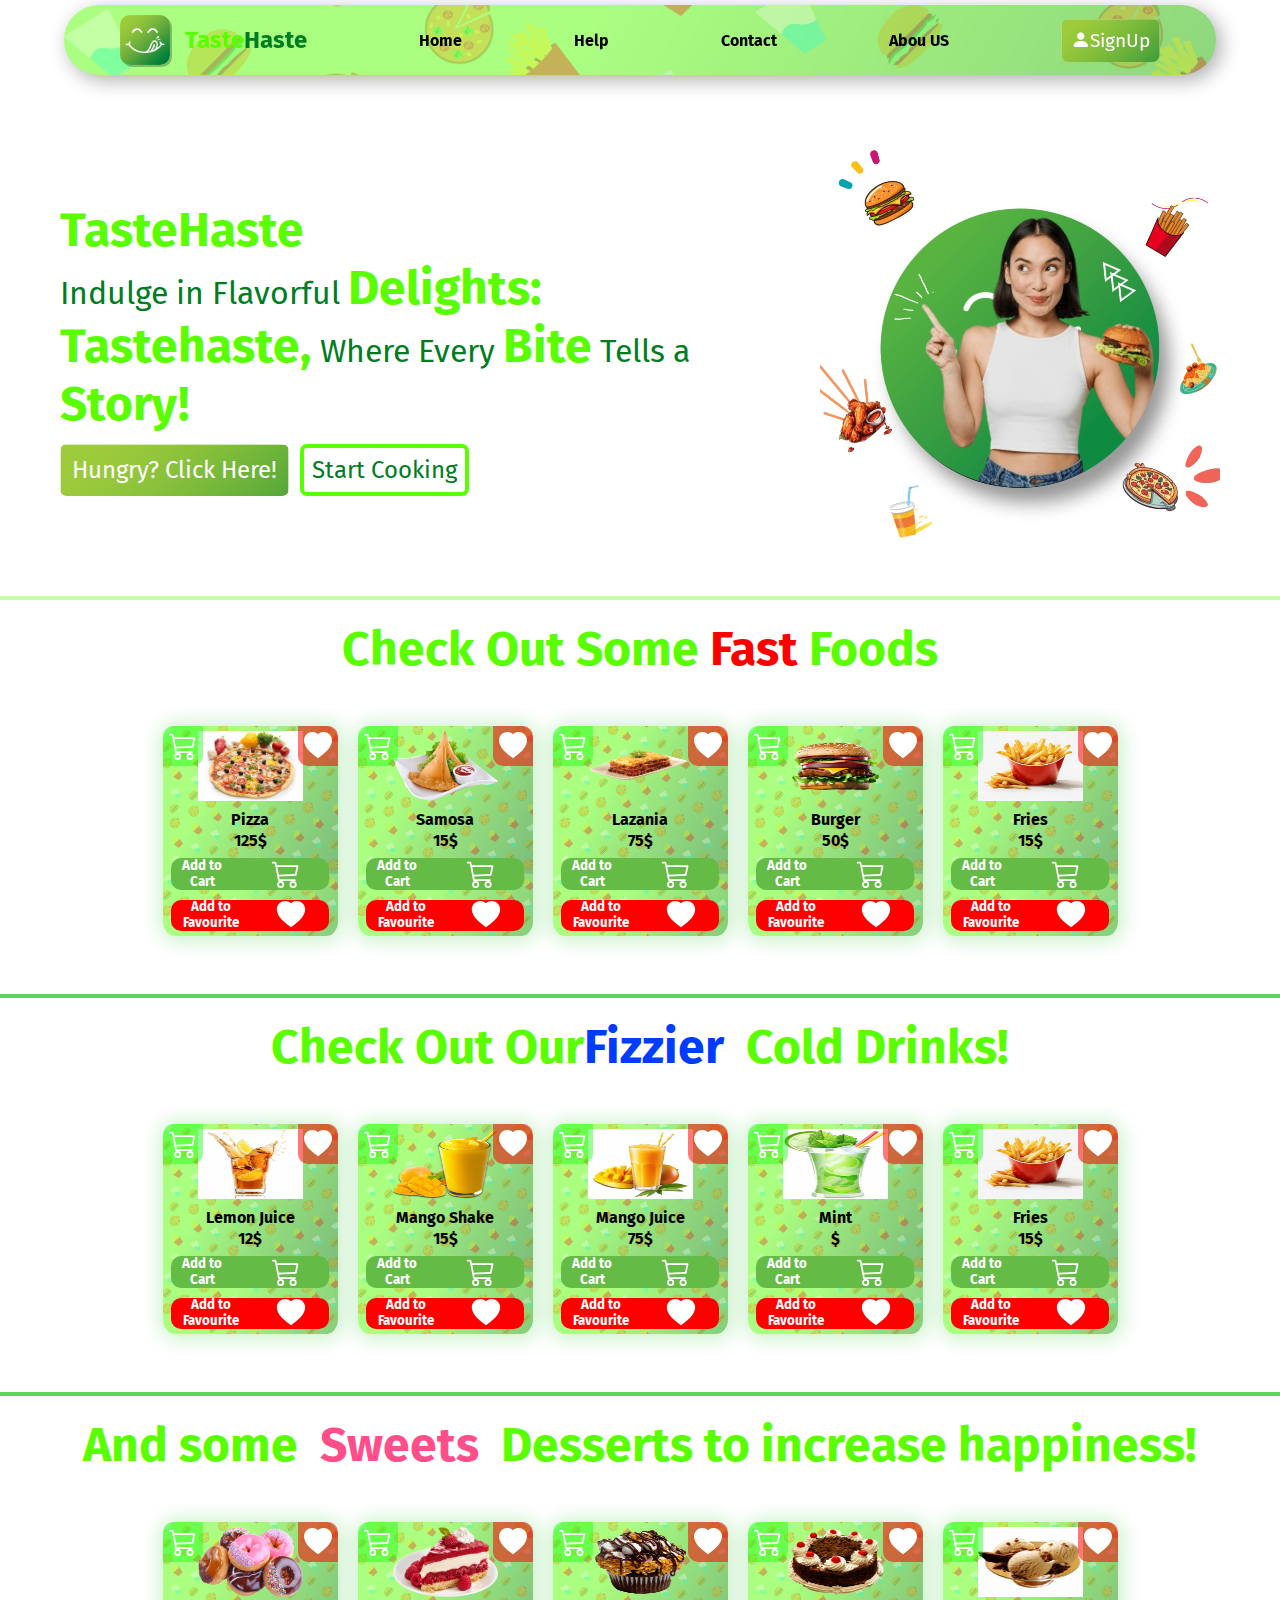
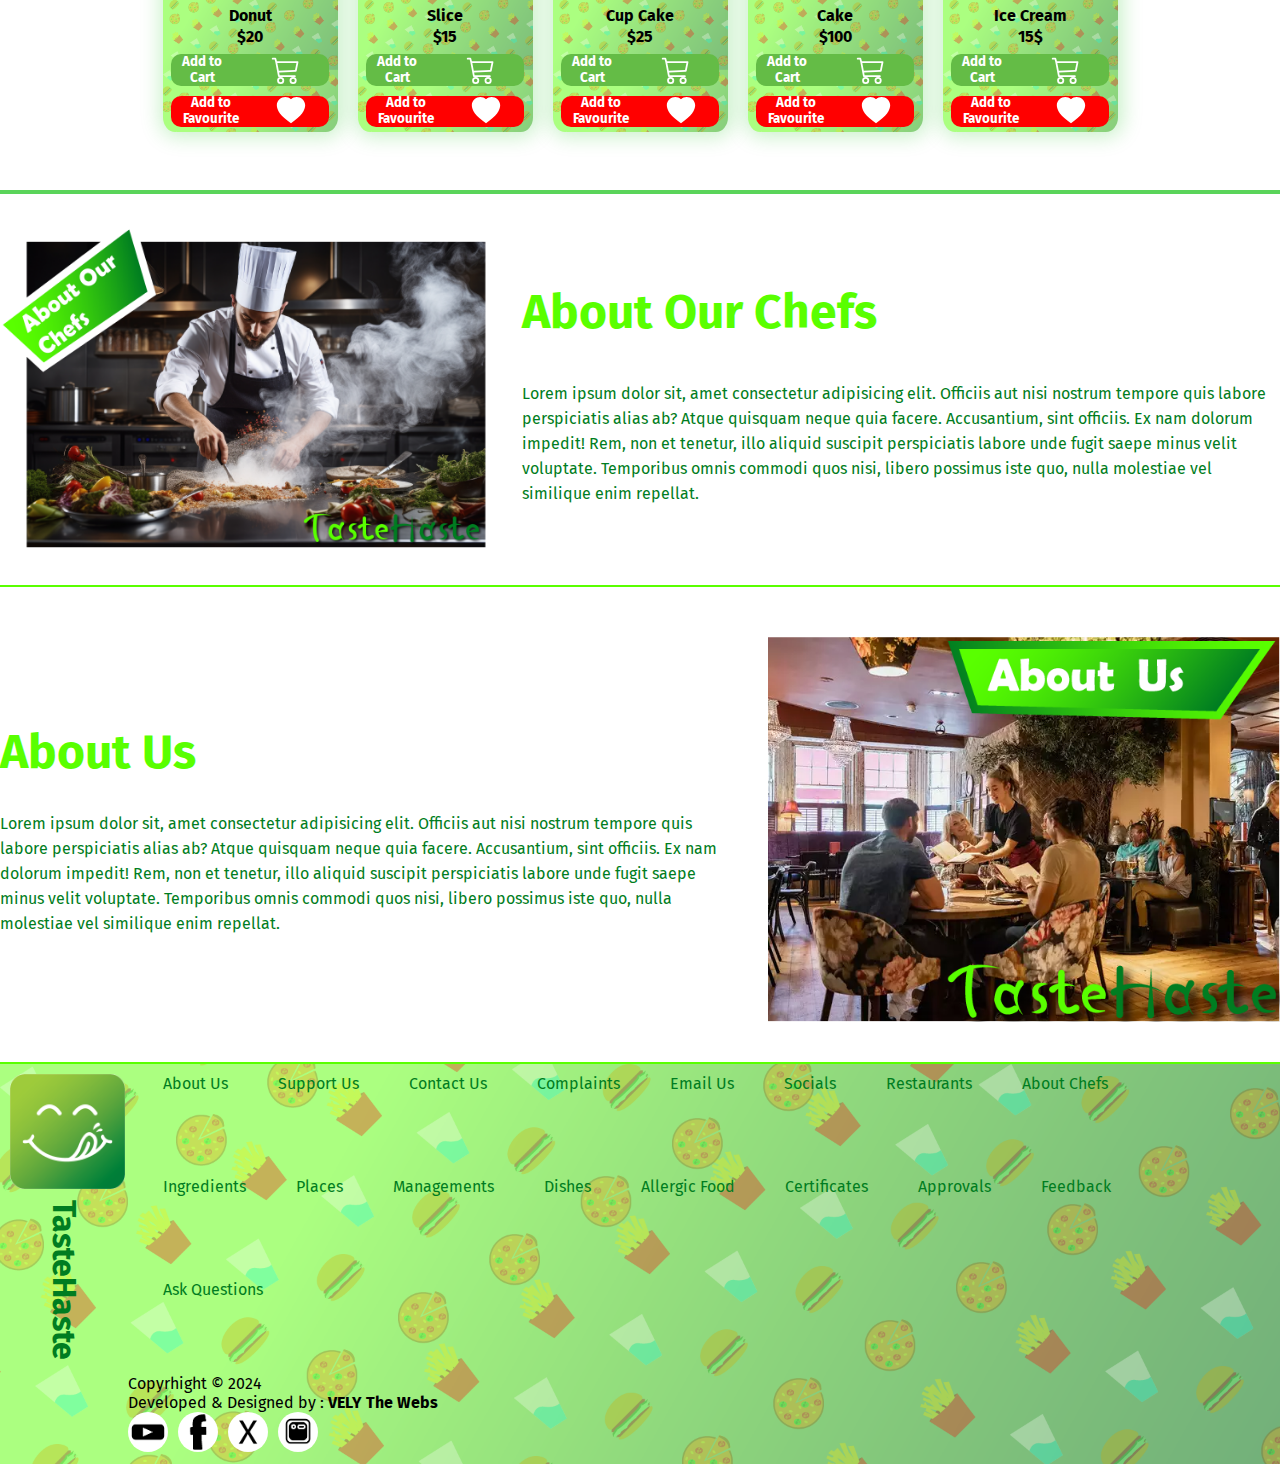
<file: index.html>
<!DOCTYPE html>
<html lang="en">
<head>
    <meta charset="UTF-8">
    <meta name="viewport" content="width=device-width, initial-scale=1.0">
    <title>TasteHaste</title>
    <link href="https://cdn.jsdelivr.net/npm/bootstrap-icons@1.7.2/font/bootstrap-icons.css" rel="stylesheet">
    <link rel="stylesheet" href="dishes.css">
    <link rel="stylesheet" href="style.css">
    <link rel="icon" href="logo.png" type="image/x-icon">
<meta name="description" content="Welcome to TasteHaste, Where hunger meets with the delicious food.">

    <style>
        @import url('https://fonts.googleapis.com/css2?family=Fira+Sans:ital,wght@0,100;0,200;0,300;0,400;0,500;0,600;0,700;0,800;0,900;1,100;1,200;1,300;1,400;1,500;1,600;1,700;1,800;1,900&display=swap');
        </style>
</head>
<body>
    <div class="main">
        <nav>
            <div class="logo">
                <div class="img" title="TasteHaste"></div>
                <div class="text1">Taste</div>
                <div class="text2">Haste</div>
            </div>
            <a class="home" href="#">Home</a>
            <a class="help" href="contact.html">Help</a>
            <a class="contact" href="contact.html">Contact</a>
            <a class="about" href="#aboutus">Abou US</a>
            
           <a href="signup.html" class="signlink"> <button title="Signup to for cooking and eating" class="signup">
                <i class="bi bi-person-fill"></i>SignUp</button></a>
        </nav>
    </div>
        <div class="mmain">
            <header>TasteHaste
                <div class="tagline">Indulge in Flavorful <span>Delights:</span> <span>Tastehaste,</span> Where Every <span>Bite</span> Tells a <span>Story!</span></div>
                <a href="signup.html"><button class="order">Hungry? Click Here!</button></a>
         <a href="signup.html"> <button class="cook">Start Cooking</button></a>  
            </header>
            <video src="O.mp4" autoplay muted loop></video>
            
        </div>
        
    


    <!-- End of navbar and main area and start of spicy  foods -->


    <div class="spicetext">
      <div class="solution"> <h1><span>Check Out Some </span> <span class="fast">Fast</span><span> Foods</span></h1></div>
    </div>
    <div class="spicy1">
        <div class="out">
            <div title="Add to Cart" class="cart">
                <img src="cart.svg" alt="">
            </div>
            <div title="Add to Favourites" class="favourites">
                <img src="fvrt.svg" alt="">
            </div>
            <img  class="low" class="food" src="pizza.jfif" alt="Food">
            <div class="name">Pizza</div>
            <div class="price">125$</div>
            <div class="made"></div>
            <div class="btns">
            <button class="buy">Add to Cart
                <img src="cart.svg" alt="" class="cartimg">
            </button>
            <button class="fvrtbtn">
    
                Add to Favourite
                <img src="fvrt.svg" alt="" class="fvrtimg">
                </button>
            </div>
        </div>
        <div class="out">
            <div title="Add to Cart" class="cart">
                <img src="cart.svg" alt="">
            </div>
            <div title="Add to Favourites" class="favourites">
                <img src="fvrt.svg" alt="">
            </div>
            <img  class="low" class="food" src="SAMOSA.png" alt="Food">
            <div class="name">Samosa</div>
            <div class="price">15$</div>
            <div class="made"></div>
            <div class="btns">
            <button class="buy">Add to Cart
                <img src="cart.svg" alt="" class="cartimg">
            </button>
            <button class="fvrtbtn">
    
                Add to Favourite
                <img src="fvrt.svg" alt="" class="fvrtimg">
                </button>
            </div>
        </div>
        <div class="out">
            <div title="Add to Cart" class="cart">
                <img src="cart.svg" alt="">
            </div>
            <div title="Add to Favourites" class="favourites">
                <img src="fvrt.svg" alt="">
            </div>
            <img  class="low" class="food" src="Lasagna-PNG-Transparent-Image.png" alt="Food">
            <div class="name">Lazania</div>
            <div class="price">75$</div>
            <div class="made"></div>
            <div class="btns">
            <button class="buy">Add to Cart
                <img src="cart.svg" alt="" class="cartimg">
            </button>
            <button class="fvrtbtn">
    
                Add to Favourite
                <img src="fvrt.svg" alt="" class="fvrtimg">
                </button>
            </div>
        </div>
        <div class="out">
            <div title="Add to Cart" class="cart">
                <img src="cart.svg" alt="">
            </div>
            <div title="Add to Favourites" class="favourites">
                <img src="fvrt.svg" alt="">
            </div>
            <img  class="low" class="food" src="pngtree-isolated-burger-on-transparent-background-png-image_9055072.png" alt="Food">
            <div class="name">Burger</div>
            <div class="price">50$</div>
            <div class="made"></div>
            <div class="btns">
            <button class="buy">Add to Cart
                <img src="cart.svg" alt="" class="cartimg">
            </button>
            <button class="fvrtbtn">
    
                Add to Favourite
                <img src="fvrt.svg" alt="" class="fvrtimg">
                </button>
            </div>
        </div>
        <div class="out">
            <div title="Add to Cart" class="cart">
                <img src="cart.svg" alt="">
            </div>
            <div title="Add to Favourites" class="favourites">
                <img src="fvrt.svg" alt="">
            </div>
            <img  class="low" class="food" src="FRIES.jfif" alt="Food">
            <div class="name">Fries</div>
            <div class="price">15$</div>
            <div class="made"></div>
            <div class="btns">
            <button class="buy">Add to Cart
                <img src="cart.svg" alt="" class="cartimg">
            </button>
            <button class="fvrtbtn">
    
                Add to Favourite
                <img src="fvrt.svg" alt="" class="fvrtimg">
                </button>
            </div>
        </div>
        
            
        </div>
        


    <!-- Start of Cold Drinks -->
    <div class="spicetext" >
        <div class="solution"><h1 class="check">Check Out Our <h1 class="cold">Fizzier &nbsp;
        </h1>
        <br></br> <h1> Cold Drinks!</h1> </div>
    </div>
    <div class="spicy1">
        <div class="out">
            <div title="Add to Cart" class="cart">
                <img src="cart.svg" alt="">
            </div>
            <div title="Add to Favourites" class="favourites">
                <img src="fvrt.svg" alt="">
            </div>
            <img  class="low" class="food" src="LEMON JUICE.jfif" alt="Food">
            <div class="name">Lemon Juice</div>
            <div class="price">12$</div>
            <div class="made"></div>
            <div class="btns">
            <button class="buy">Add to Cart
                <img src="cart.svg" alt="" class="cartimg">
            </button>
            <button class="fvrtbtn">
    
                Add to Favourite
                <img src="fvrt.svg" alt="" class="fvrtimg">
                </button>
            </div>
        </div>
        <div class="out">
            <div title="Add to Cart" class="cart">
                <img src="cart.svg" alt="">
            </div>
            <div title="Add to Favourites" class="favourites">
                <img src="fvrt.svg" alt="">
            </div>
            <img  class="low" class="food" src="MANGO SHAKE.png" alt="Food">
            <div class="name">Mango Shake</div>
            <div class="price">15$</div>
            <div class="made"></div>
            <div class="btns">
            <button class="buy">Add to Cart
                <img src="cart.svg" alt="" class="cartimg">
            </button>
            <button class="fvrtbtn">
    
                Add to Favourite
                <img src="fvrt.svg" alt="" class="fvrtimg">
                </button>
            </div>
        </div>
        <div class="out">
            <div title="Add to Cart" class="cart">
                <img src="cart.svg" alt="">
            </div>
            <div title="Add to Favourites" class="favourites">
                <img src="fvrt.svg" alt="">
            </div>
            <img  class="low" class="food" src="MANGO.jfif" alt="Food">
            <div class="name">Mango Juice</div>
            <div class="price">75$</div>
            <div class="made"></div>
            <div class="btns">
            <button class="buy">Add to Cart
                <img src="cart.svg" alt="" class="cartimg">
            </button>
            <button class="fvrtbtn">
    
                Add to Favourite
                <img src="fvrt.svg" alt="" class="fvrtimg">
                </button>
            </div>
        </div>
        <div class="out">
            <div title="Add to Cart" class="cart">
                <img src="cart.svg" alt="">
            </div>
            <div title="Add to Favourites" class="favourites">
                <img src="fvrt.svg" alt="">
            </div>
            <img  class="low" class="food" src="MINY.jfif" alt="Food">
            <div class="name">Mint</div>
            <div class="price">$</div>
            <div class="made"></div>
            <div class="btns">
            <button class="buy">Add to Cart
                <img src="cart.svg" alt="" class="cartimg">
            </button>
            <button class="fvrtbtn">
    
                Add to Favourite
                <img src="fvrt.svg" alt="" class="fvrtimg">
                </button>
            </div>
        </div>
        <div class="out">
            <div title="Add to Cart" class="cart">
                <img src="cart.svg" alt="">
            </div>
            <div title="Add to Favourites" class="favourites">
                <img src="fvrt.svg" alt="">
            </div>
            <img  class="low" class="food" src="FRIES.jfif" alt="Food">
            <div class="name">Fries</div>
            <div class="price">15$</div>
            <div class="made"></div>
            <div class="btns">
            <button class="buy">Add to Cart
                <img src="cart.svg" alt="" class="cartimg">
            </button>
            <button class="fvrtbtn">
    
                Add to Favourite
                <img src="fvrt.svg" alt="" class="fvrtimg">
                </button>
            </div>
        </div>
        
            
        </div>



        <!-- Start of Desserts -->
        <div class="spicetext">
            <div class="solution">  <h1 class="check">And some <h1 class="sweet">&nbsp; Sweets &nbsp;</h1> <h1> Desserts to increase happiness!</h1></div>
        </div>
        <div class="spicy1">
            <div class="out">
                <div title="Add to Cart" class="cart">
                    <img src="cart.svg" alt="">
                </div>
                <div title="Add to Favourites" class="favourites">
                    <img src="fvrt.svg" alt="">
                </div>
                <img  class="low" class="food" src="DONUT.png" alt="Food">
                <div class="name">Donut</div>
                <div class="price">$20</div>
                <div class="made"></div>
                <div class="btns">
                <button class="buy">Add to Cart
                    <img src="cart.svg" alt="" class="cartimg">
                </button>
                <button class="fvrtbtn">
        
                    Add to Favourite
                    <img src="fvrt.svg" alt="" class="fvrtimg">
                    </button>
                </div>
            </div>
            <div class="out">
                <div title="Add to Cart" class="cart">
                    <img src="cart.svg" alt="">
                </div>
                <div title="Add to Favourites" class="favourites">
                    <img src="fvrt.svg" alt="">
                </div>
                <img  class="low" class="food" src="DESSER.png" alt="Food">
                <div class="name">Slice</div>
                <div class="price">$15</div>
                <div class="made"></div>
                <div class="btns">
                <button class="buy">Add to Cart
                    <img src="cart.svg" alt="" class="cartimg">
                </button>
                <button class="fvrtbtn">
        
                    Add to Favourite
                    <img src="fvrt.svg" alt="" class="fvrtimg">
                    </button>
                </div>
            </div>
            <div class="out">
                <div title="Add to Cart" class="cart">
                    <img src="cart.svg" alt="">
                </div>
                <div title="Add to Favourites" class="favourites">
                    <img src="fvrt.svg" alt="">
                </div>
                <img  class="low" class="food" src="CUP CAKE.png" alt="Food">
                <div class="name">Cup Cake</div>
                <div class="price">$25</div>
                <div class="made"></div>
                <div class="btns">
                <button class="buy">Add to Cart
                    <img src="cart.svg" alt="" class="cartimg">
                </button>
                <button class="fvrtbtn">
        
                    Add to Favourite
                    <img src="fvrt.svg" alt="" class="fvrtimg">
                    </button>
                </div>
            </div>
            <div class="out">
                <div title="Add to Cart" class="cart">
                    <img src="cart.svg" alt="">
                </div>
                <div title="Add to Favourites" class="favourites">
                    <img src="fvrt.svg" alt="">
                </div>
                <img  class="low" class="food" src="CAKE.png" alt="Food">
                <div class="name">Cake</div>
                <div class="price">$100</div>
                <div class="made"></div>
                <div class="btns">
                <button class="buy">Add to Cart
                    <img src="cart.svg" alt="" class="cartimg">
                </button>
                <button class="fvrtbtn">
        
                    Add to Favourite
                    <img src="fvrt.svg" alt="" class="fvrtimg">
                    </button>
                </div>
            </div>
            <div class="out">
                <div title="Add to Cart" class="cart">
                    <img src="cart.svg" alt="">
                </div>
                <div title="Add to Favourites" class="favourites">
                    <img src="fvrt.svg" alt="">
                </div>
                <img  class="low" class="food" src="ICE.jfif" alt="Food">
                <div class="name">Ice Cream</div>
                <div class="price">15$</div>
                <div class="made"></div>
                <div class="btns">
                <button class="buy">Add to Cart
                    <img src="cart.svg" alt="" class="cartimg">
                </button>
                <button class="fvrtbtn">
        
                    Add to Favourite
                    <img src="fvrt.svg" alt="" class="fvrtimg">
                    </button>
                </div>
            </div>
            
                
            </div>


            <!-- About Our Chefs -->


            <div class="chef">
                <img src="chef.png" alt="Chef">
                <div><h1>About Our Chefs</h1>
                <p>Lorem ipsum dolor sit, amet consectetur adipisicing elit. Officiis aut nisi nostrum tempore quis labore perspiciatis alias ab? Atque quisquam neque quia facere. Accusantium, sint officiis. Ex nam dolorum impedit!
                
                Rem, non et tenetur, illo aliquid suscipit perspiciatis labore unde fugit saepe minus velit voluptate. Temporibus omnis commodi quos nisi, libero possimus iste quo, nulla molestiae vel similique enim repellat.
</p>
            </div>
            </div>
            
            
            
            
            <!-- About US -->
            
            
            <div class="about_us" id="aboutus">
                <div><h1>About Us</h1>
                    <p>Lorem ipsum dolor sit, amet consectetur adipisicing elit. Officiis aut nisi nostrum tempore quis labore perspiciatis alias ab? Atque quisquam neque quia facere. Accusantium, sint officiis. Ex nam dolorum impedit!
                        
                        Rem, non et tenetur, illo aliquid suscipit perspiciatis labore unde fugit saepe minus velit voluptate. Temporibus omnis commodi quos nisi, libero possimus iste quo, nulla molestiae vel similique enim repellat.
                    </p>
                </div>
                <img src="aboutus.png" alt="Chef">
            </div>




            <footer>
                <div class="sec1">
                    <img src="logo.png" alt="Logo of TasteHaste">
                    <div class="ftrlogotxt">TasteHaste</div>
                </div>
                <div class="sec2">
                    <div class="ankers">
                        <a href="#aboutus">About Us</a>
                        <a href="contact.html">Support Us</a>
                        <a href="contact.html">Contact Us</a>
                        <a href="contact.html">Complaints</a>
                        <a href="contact.html">Email Us</a>
                        <a href="#">Socials</a>
                        <a href="#">Restaurants</a>
                        <a href="#">About Chefs</a>
                        <a href="#">Ingredients</a>
                        <a href="#">Places</a>
                        <a href="#">Managements</a>
                        <a href="#">Dishes</a>
                        <a href="#">Allergic Food</a>
                        <a href="#">Certificates</a>
                        <a href="#">Approvals</a>
                        <a href="contact.html">Feedback</a>
                        <a href="contact.html">Ask Questions</a>
                    </div>
                    <div class="credits">
                        <div class="credit1"> Copyrhight &copy; 2024</div>
                        <div class="developer">Developed & Designed by : <b>VELY The Webs</b></div>
                        <div class="socials">
                            <div class="yt"></div>
                            <div class="fb"></div>
                            <div class="x"></div>
                            <div class="ig"></div>
                        </div>
                    </div>
                </div>
            </footer>
    
</body>
</html>
</file>
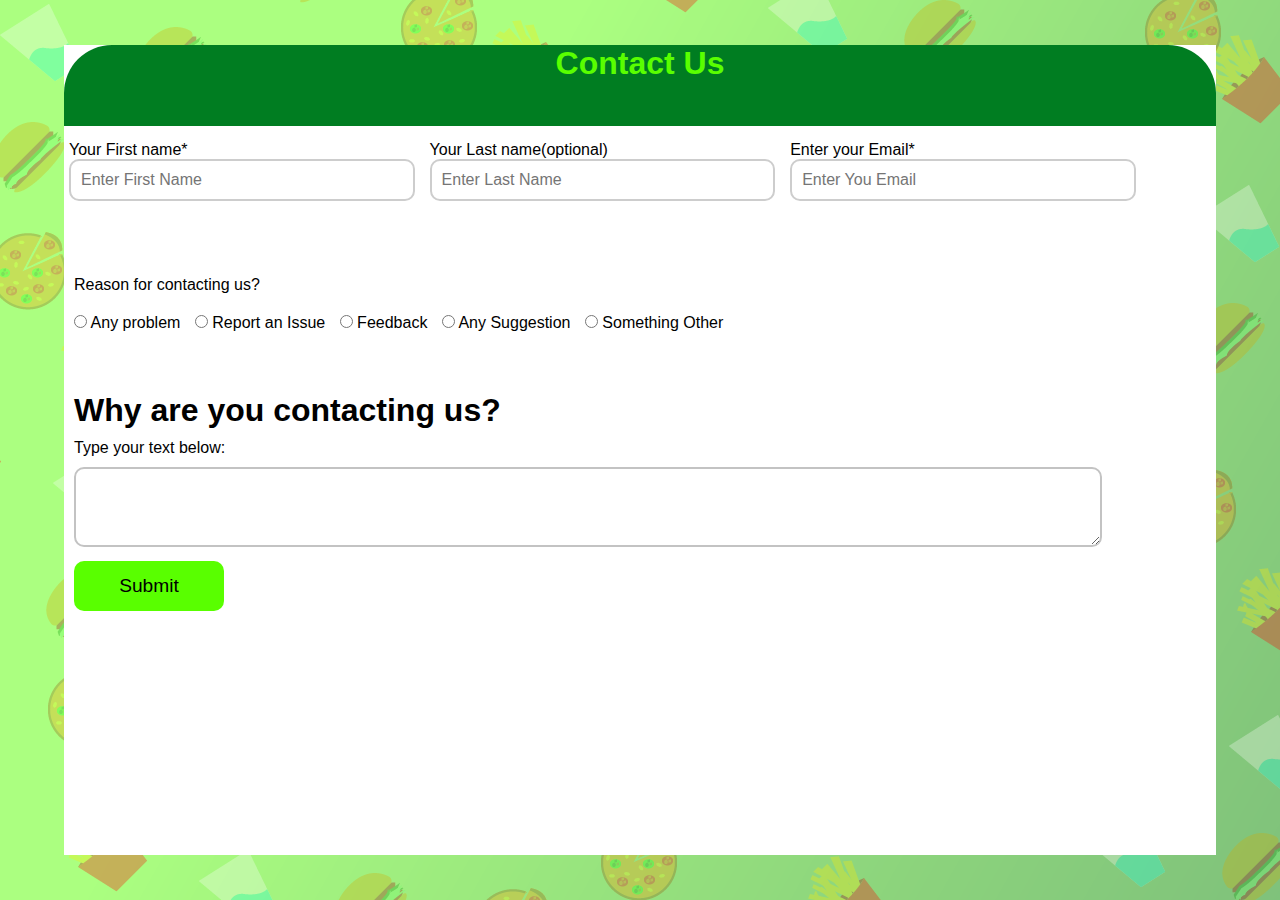
<file: contact.html>
<!DOCTYPE html>
<html lang="en">

<head>
    <meta charset="UTF-8">
    <meta name="viewport" content="width=device-width, initial-scale=1.0">
    <title>Contact Us</title>
    <link rel="stylesheet" href="contact.css">
    <link rel="shortcut icon" href="logo.png" type="image/x-icon">
</head>

<body>
    <div class="contact">
        <h1 class="contacttxt">Contact Us</h1>
        <div class="form">
            <div class="inputs">
            <div class="fname">
                <div class="fnametxt">Your First name*</div>
                <input type="text" class="fname_input" placeholder="Enter First Name">
            </div>
            <div class="lname">
                <div class="lnametxt">Your Last name(optional)</div>
                <input type="text" class="lname_input" placeholder="Enter Last Name">
            </div>
            <div class="email">
                <div class="emailtxt">Enter your Email*</div>
                <input type="email" required minlength="8" class="email_input" placeholder="Enter You Email">
            </div>
        </div>
            <div class="MCQs">
                <form>
                    <p>Reason for contacting us?</p>
                    <label>
                        <input type="radio" name="contactReason" value="problem">
                        Any problem
                    </label>
                    <label>
                        <input type="radio" name="contactReason" value="issue">
                        Report an Issue
                    </label>
                    <label>
                        <input type="radio" name="contactReason" value="feedback">
                        Feedback
                    </label>
                    <label>
                        <input type="radio" name="contactReason" value="suggestion">
                        Any Suggestion
                    </label>
                    <label>
                        <input type="radio" name="contactReason" value="other">
                        Something Other
                    </label>
                </form>
            </div>
            <div class="explain">
            <h1>Why are you contacting us?</h1>
            <form action="#" method="post">
                <label for="userInput">Type your text below:</label><br>
                <textarea id="userInput" name="userInput" spellcheck="true"></textarea><br>
                <button type="submit">Submit</button>
            </form>
        </div>

        </div>
    </div>
</body>

</html>
</file>
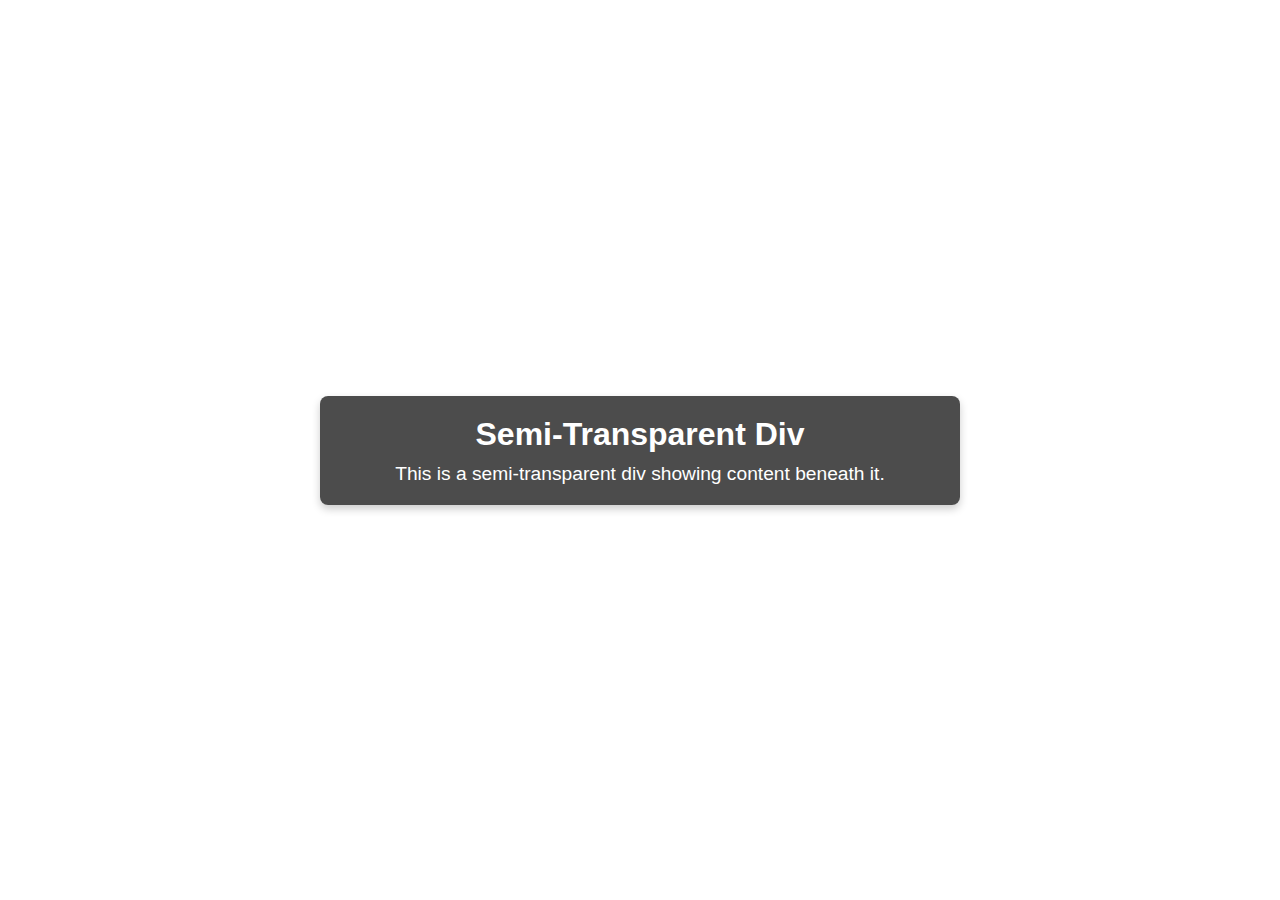
<file: index2.html>
<!DOCTYPE html>
<html lang="en">
<head>
    <meta charset="UTF-8">
    <meta name="viewport" content="width=device-width, initial-scale=1.0">
    <title>Semi-Transparent Div</title>
    <style>
        body {
            margin: 0;
            font-family: Arial, sans-serif;
            background: url('https://wallpapers.com/images/featured/desktop-lsjkr6wg7ctq97qv.jpg') no-repeat center center fixed;
            background-size: cover; /* Ensures the background image covers the entire page */
            height: 100vh;
            display: flex;
            justify-content: center;
            align-items: center;
        }
        

        .overlay {
            width: 80%;
            max-width: 600px;
            padding: 20px;
            background: rgba(0, 0, 0, 0.7); /* White background with 70% opacity */
            border-radius: 8px;
            box-shadow: 0 4px 8px rgba(0, 0, 0, 0.2);
            text-align: center;
            position: relative;
        }

        .overlay h1 {
            margin: 0;
            font-size: 2em;
            color: rgb(255, 255, 255);
        }

        .overlay p {
            margin: 10px 0 0;
            font-size: 1.2em;
            color: rgb(255, 255, 255);
        }
    </style>
</head>
<body>
    <div class="overlay">
        <h1>Semi-Transparent Div</h1>
        <p>This is a semi-transparent div showing content beneath it.</p>
    </div>
</body>
</html>
</file>
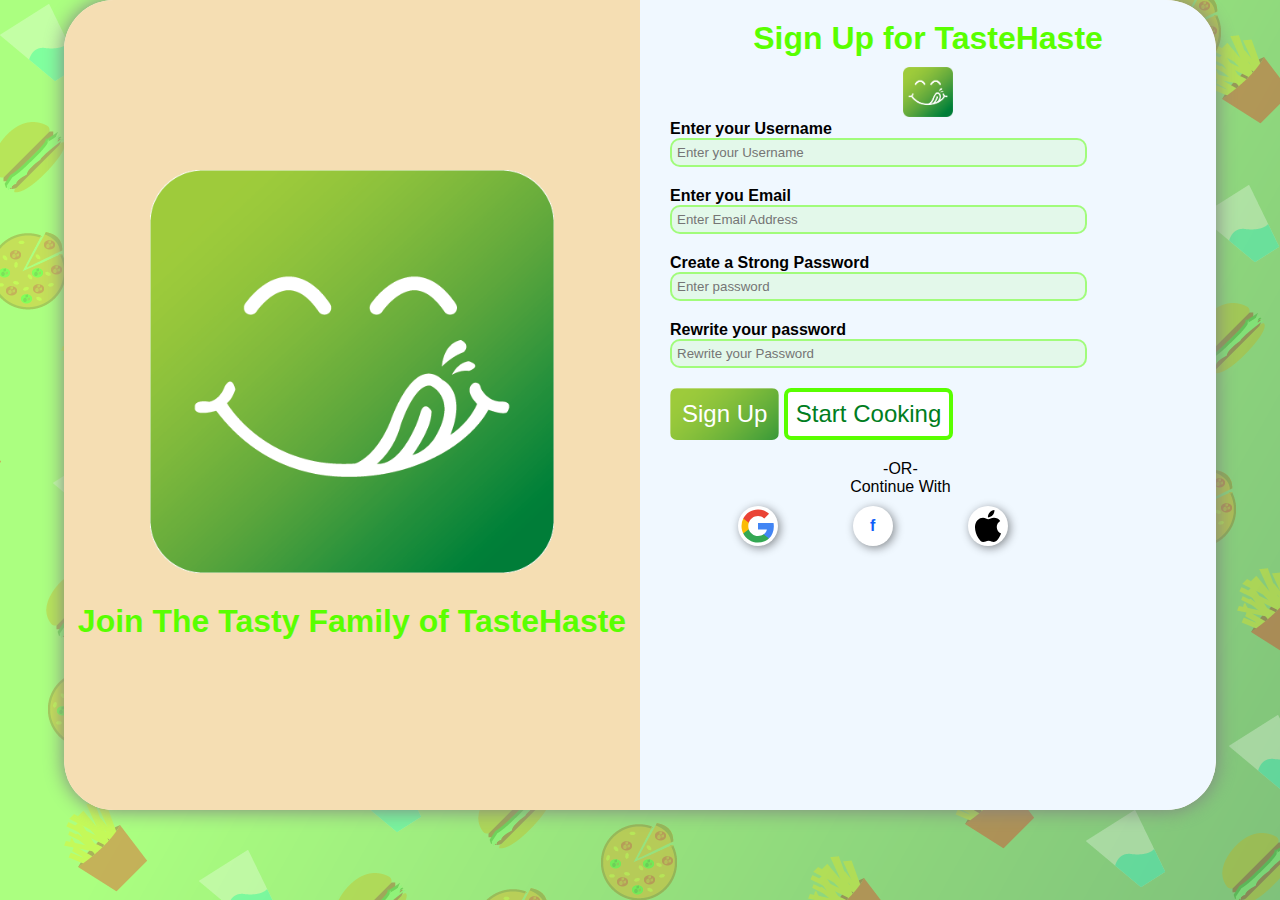
<file: signup.html>
<!DOCTYPE html>
<html lang="en">
<head>
    <meta charset="UTF-8">
    <meta name="viewport" content="width=device-width, initial-scale=1.0">
    <link rel="shortcut icon" href="logo.png" type="image/x-icon">
    <link rel="stylesheet" href="signup.css">
    <title>Sign Up for TasteHaste</title>
</head>
<body>
    <main>
        <div class="img">
            <img src="logo.png" alt="Logo" class="logo">
            <h1 class="logotxt">Join The Tasty Family of TasteHaste</h1>
        </div>
        <div class="data">
       
            <div class="up">
            <h1 class="signtxt">Sign Up for TasteHaste</h1>
            <img src="logo.png" alt="Logo of TasteHaste" class="datalogo">  </div> 
            <div class="inputs">

            <div class="uname" >
                <div class="text">Enter your Username</div>
                <input type="text" name="uname" id="uname" placeholder="Enter your Username">
            </div>
            <div class="email" >
                <div class="text">Enter you Email <Address></Address></div>
                <input type="email" name="email" id="email"
                placeholder="Enter Email Address">
            </div>
            <div class="pswrd">
                <div class="text">Create a Strong Password</div>
                <input type="password" name="paswrd" id="paswrd"
                placeholder="Enter password">
            </div>
            <div class="repswrd">
                <div class="text">Rewrite your password</div>
                <input type="password" name="repswrd" id="repswrd"
                placeholder="Rewrite your Password"
                aria-placeholder="data">
            </div>
            <div class="buttons">
                <button class="order">Sign Up</button>
                <button class="cook">Start Cooking</button>
            </div>
            <div class="extra">
            <div class="or">-OR-</div>
            <div class="con">Continue With</div>
        </div>
        <div class="svg">
            <div class="google"><img src="googlelogo.svg" alt=""></div>
            <div class="fb">f</div>
            <div class="apple">
                <img src="applelogo.svg.svg" alt="">
            </div>
            
        </div>
        </div>
        </div>
        
    </main>
</body>
</html>
</file>
<file: dishes.css>
.spicetext{
    text-align: center;
    font-weight: bolder;
    margin: auto;
    margin-top: 20px;
    margin-bottom: 20px;
    color: var(--light);
    display: flex;
    justify-content: center;
    width: max-content;
    position: relative;
}

h1{
    position: relative;
    width: max-content;
    font-size: 3rem;
}
.spicetext::after{
    content: '';
    width: 0;
    height: 5px;
    position: absolute;
    background-color: var(--dark);
    bottom: -3px;
    border-radius: 100px;
    transition: all 0.5s ease-in;
    background-color: var(--dark);
}
.spicetext:hover::after{
   width: 100%  ;
   background-color: var(--light);
}
.spicetext .fast{
    color: red;
}






*{
    padding: 0;
    margin: 0;
    font-family: Arial, Helvetica, sans-serif;
}
.spicy1{
    background-color: rgb(255, 255, 255);
    display: flex;
    align-items: center;
    justify-content: center;
    column-gap: 20px;
    overflow: hidden;
    flex-direction: row;
    width: 100vw;
    height: 290px;
    margin-top: 30px;
    flex-wrap: wrap;
    row-gap: 25px;
    border-bottom: 4px solid #05be05a8;
    margin-bottom: 20px;
    padding-bottom: 40px;
}
@media  screen and (max-width:950px) {
    .spicy1{
        height:max-content;
    }
}
.out{
    position: relative;
     width: 175px;
     height: 210px;
     background-color: white;
     border-radius: 7%;
     box-shadow: 1px 1px 20px 4px #05be0536;
     display: flex;
     justify-content: center;
     transition: all 0.25s ease-in-out;
     background-image: url("bg.png");
    background-size: 150%; 
    
    }
.fvrtimg{
    width: 30px;
}
.cartimg{
    width: 30px;
}
.out img{
    width: 60%;
}
button img{
 height: 90%;
}
.low{
    position: absolute;
    top: 5px;
    height: 70px;
    z-index: 0;
}
.cart{
    
    z-index: 1;
    transition: all 0.5s ease-in-out;
    align-self: flex-start;
    width: 40px;
    height: 40px;
    /* background-color: #0091ff; */
    background-color: rgba(4, 255, 0, 0.4);
    border-top-left-radius: 25%;
    border-bottom-right-radius: 25%;
    background-size: cover;
    position: absolute;
    left: 0;
    display: flex;
    align-items: center;
    justify-content: center;
}
.cart img{
    width: 70%;
    filter: invert(1);
}
.favourites{
    z-index: 1;
    display: flex;
    align-items: center;
    justify-content: center;
    transition: all 0.5s ease-in-out;
    position: absolute;
    width: 40px;
    height: 40px;
    /* background-color: #ff0000; */
    background-color: rgba(255, 0, 0, 0.529);
    border-top-right-radius: 25%;
    border-bottom-left-radius: 25%;
    right: 0;
    background-size: cover; 
}
.favourites img{
    width: 70%;
    filter: invert(1);
}
.food{
    position: absolute;

}  
.buy{
    height: 50%;
    width: 100%;
    align-content: center;
    border-width: 0;
    background-color: rgba(100, 188, 70, 1);
    border-radius: 10px;
    display: flex;
    align-items: center;
    justify-content: center;
    column-gap: 10px;
    transition: all 0.5s ease-in-out;

}  
.btns{
    width: 90%;
    height: 30%;
    position: absolute;
    bottom: 15px;;
    display: flex;
    flex-direction: column;
    row-gap: 10px;
}
.fvrtbtn{
    height: 50%;
    width: 100%;
    border-width: 0;
    background-color: #ff0000;
    border-radius: 10px;
    display: flex;
    align-items: center;
    justify-content: center;
    column-gap: 2px;
    transition: all 0.5s ease-in-out;
}
.btns>*{
    color: white;
    font-weight: bolder;
} 
.btns img{
    filter: invert(1);
}
.name{
    position: absolute;
    top: 40%;
    font-weight: bolder;
}
.price{
    position: absolute;
    top: 50%;
    font-weight: bold;
}
.cart:hover{
    background-color: rgba(100, 188, 70, 1);
    box-shadow: 0PX 0PX 20PX rgb(100, 188, 70, 1);
}
.cart img:hover{
    filter: invert(1);
}
.favourites:hover{
    background-color: #ff0000;
    box-shadow: 0PX 0PX 20PX #ff0000b3;
}
.favourites img:hover{
    filter: invert(1);
}
.buy:hover{
    box-shadow: 0px 0px 20px rgba(100, 188, 70, 1);
}
.fvrtbtn:hover{
    box-shadow: 0px 0px 20px #ff0000bd;
}

.out:hover{
    width: 200px;
    height: 250px;
    box-shadow: 0 0 20px 0px #05be05bf;
}


.cold{
    color: rgb(0, 60, 255);
}
.sweet{
    color: rgb(255, 78, 137);
}
</file>
<file: style.css>
* {
    margin: 0;
    padding: 0;
    box-sizing: border-box;
    font-family: "Fira Sans" , 'Lucida Sans', 'Lucida Sans Regular', 'Lucida Grande', 'Lucida Sans Unicode', Geneva, Verdana, sans-serif;
}
body{
    position: relative;
    height: 100vh;
    overflow-x: hidden;
}
:root{
    --light:#59ff00;
    --dark:#007d21;
    --grad: linear gradient(to right, var(--light), var(--dark))
}

.home{
    position: relative;
    width: max-content;
    font-weight: bolder;
}
.home::after{
    content: '';
    position: absolute;
    background-color: var(--dark);
    left: 0;
    border-radius: 100px;
    bottom: -2px;
    height: 20%;
   transition: all 0.25s ease-in;
   width: 0;
}
.home:hover::after{
   
    width: 100%;    
    background-color: var(--light);
}
.help{

    position: relative;
    width: max-content;font-weight: bolder;
}
.help::after{
    border-radius: 100px;
    content: '';
    position: absolute;
    background-color: var(--dark);
    left: 0;
    bottom: -2px;
    height: 20%;
    transition: all 0.25s ease-in;
    width: 0;
}
.help:hover::after{
   
    width: 100%;   
    background-color: var(--light); 
}
.contact{

    position: relative;
    width: max-content;
    font-weight: bolder;
}
.contact::after{
    border-radius: 100px;
    content: '';
    position: absolute;
    background-color: var(--dark);
    left: 0;
    bottom: -2px;
    height: 20%;
    transition: all 0.25s ease-in;
    width: 0;
}
.contact:hover::after{
   
    width: 100%;    
    background-color: var(--light);
}
.about{
    
    position: relative;
    width: max-content;
    font-weight: bolder;
}
.about::after{
    border-radius: 100px;
    content: '';
    position: absolute;
    background-color: var(--dark);
    left: 0;
    bottom: -2px;
    height: 20%;
    transition: all 0.25s ease-in;
    width: 0;
}
.about:hover::after{
   
    width: 100%;    
    background-color: var(--light);
}
.main{
    display: flex;
    justify-content: center;
    height: 100px;
}
.mmain {
    position: relative;
    width: 100vw;
    height: 70vh;


}

nav {
    position: fixed;
    z-index: 2;
    background-color:rgb(255, 243, 243);  
    top: 5px;
    border-radius: 50px;
    box-shadow: 5px 5px 20px rgba(0, 0, 0, 0.327);
    display: flex;
    justify-content: space-around;
    height: auto;
    align-items: center;
    height: 70px;
    flex-wrap: wrap;
    width: 90vw;
    margin: auto;
    background-image: url("bg.png");
    background-size: 150%;

}

button {
    cursor: pointer;
}

nav * {
    cursor: pointer;
}

nav a {
    text-decoration: none;
    color: black;
    position: relative;
}

nav a:visited {
    color: black;
}


.logo {
    width: auto;
    height: 50px;
    display: flex;
    align-items: center;

}

.logo .img {
    width: 50px;
    height: 50px;
    background-image: url("logo.png");
    background-size: contain;
    border-radius: 10px;
    background-repeat: no-repeat;
    box-shadow: 2px 2px 0 0 rgba(0, 0, 0, 0.258);

}

.logo .text1 {
    color: var(--light);
    font-size: 1.5rem;
    font-weight: bold;
    margin-left: 15px;
}

.logo .text2 {
    color: var(--dark);
    font-size: 1.5rem;
    font-weight: bold;
}

.signup {
    color: white;
    background-image: url("Artboard\ 1\ copy.png");
    border-width: 0;
    font-size: 1.2rem;
    padding: 10px;
    border-radius: 8px;
    background-size: cover;
    position: relative;

}

.signup:hover {
    box-shadow: 12px 16px 20px rgba(0, 0, 0, 0.2);
    top: 3px;
    left: 3px;
}

.signup:active {

    border: 2px solid var(--light);
    background: transparent;
    color: var(--dark);
    padding: 8px;

}

.mmain {
    width: 100vw;
    height: 500px;
    display: flex;
    align-items: center;
    justify-content: space-around;
}
.mmain{
     border-bottom: 4px solid  #59ff0058;
}
.mmain video {
    width: 400px;
}

.mmain header {
    color: var(--light);
    font-size: 3rem;
    font-weight: 700;
    width: 50vw;

}

header div {
    font-weight: 400;
    font-size: 2rem;
    color: var(--dark);
}


header span {
    font-size: 3rem;
    font-weight: 700;
    color: var(--light);
}

.cook {
    font-size: 1.5rem;
    padding: 8px;
    border-width: 0;
    background-color: white;
    background-size: cover;
    color: var(--dark);
    border: 4px solid var(--light);
    border-radius: 7px;
    position: relative;

}

.order {
    font-size: 1.5rem;
    padding: 12px;
    border-width: 0;
    background-image: url("Artboard\ 1\ copy.png");
    background-size: cover;
    color: white;
    border-radius: 7px;
    position: relative;
}

.order:active {


    font-size: 1.5rem;
    padding: 8px;
    border-width: 0;
    background: white;
    background-size: cover;
    color: var(--dark);
    border: 4px solid var(--light);
    border-radius: 7px;
}

.cook:active {
    font-size: 1.5rem;
    padding: 12px;
    border-width: 0;
    background-image: url("Artboard\ 1\ copy.png");
    background-size: cover;
    color: white;
    border-radius: 7px;

}

.cook:hover {
    box-shadow: 12px 16px 20px rgba(0, 0, 0, 0.2);
    top: 3px;
    left: 3px;
}

.order:hover {
    box-shadow: 12px 16px 20px rgba(0, 0, 0, 0.2);
    top: 3px;
    left: 3px;
}





@media screen and (max-width:900px) {
    .signup{
        font-weight: normal;
    }
    .signup:active{
        font-weight: normal;
    }
    .signup:hover{
        font-weight: normal;
    }
    .mmain {
        height: 65vh;
    }

    .mmain * {
        font-size: 1.5rem;
    }

    .mmain header {
        font-size: 2.5rem;
    }

    .order {
        font-size: 1.2rem;
    }

    .cook {
        font-size: 1.2rem;
    }

    .order:active {
        font-size: 1.2rem;
    }

    .cook:active {
        font-size: 1.2rem;
    }

    .mmain video {
        width: 350px;
    }

    nav {
        height: 80px;
    }

}





@media screen and (max-width:750px) {
    .signup{
        font-weight: normal;
    }
    .signup:active{
        font-weight: normal;
    }
    .signup:hover{
        font-weight: normal;
    }
    .mmain {
        height: 55vh;
    }
    .mmain * {
        font-size: 1.2rem;
    }

    .mmain header {
        font-size: 2.2rem;
  
    }
    .tagline{
        margin-bottom: 15px;
        margin-top: 10px;
    }

    .order {
        font-size: 0.9rem;
    }

    .cook {
        font-size: 0.9rem;
    }

    .order:active {
        font-size: 0.9rem;
    }

    .cook:active {
        font-size: 0.9rem;
    }

    .mmain video {
        width: 250px;
    }
    .signup{
        padding: 5px;
        font-size: 1rem;
    }
    .signup:active{
        padding: 3.5px;
        font-size: 1rem;
        margin-left: -3px;
    }
    .signup:hover{
        padding: 5px;
        font-size: 1rem;
    }
    .about{
        display: none;
    }
    
}





@media screen and (max-width:600px) {
    .signup{
        font-weight: normal;
    }
    .signup:active{
        font-weight: normal;
    }
    .signup:hover{
        font-weight: normal;
    }
    .order {
        font-size: 0.8rem;
    }

    .cook {
        font-size: 0.8rem;
    }

    .order:active {
        font-size: 0.8rem;
    }

    .cook:active {
        font-size: 0.8rem;
    }
    
}

@media  screen and (max-width:550px) {
    .signup{
        font-weight: normal;
    }
    .signup:active{
        font-weight: normal;
    }
    .signup:hover{
        font-weight: normal;
    }
    .order {
        font-size: 0.8rem;
        padding: 10px;
        border: 2px solid var(--light);
    }
    
    .cook {
        font-size: 0.8rem;
        padding: 7px;
        border: 2px solid var(--light);

    }
    
    .order:active {
        font-size: 0.8rem;
        padding: 10px;
        border: 2px solid var(--light);

    }
    
    .cook:active {
        font-size: 0.8rem;
        padding: 7px;
        border: 2px solid var(--light);

    }
    .contact{
        display: none;
    }
    
    }
@media  screen and (max-width:500px) {
    .signup{
        font-weight: normal;
    }
    .signup:active{
        font-weight: normal;
    }
    .signup:hover{
        font-weight: normal;
    }
    .order {
        font-size: 0.7rem;
        border: 2px solid var(--light);
        padding: 10px;
    }
    
    .cook {
        font-size: 0.7rem;
        border: 2px solid var(--light);
        padding: 8px;
    }
    
    .order:active {
        font-size: 0.7rem;
        border: 2px solid var(--light);
        padding: 10px;
    }
    
    .cook:active {
        font-size: 0.7rem;
        border: 2px solid var(--light);
        padding: 8px;
    }
    .contact{
        display: none;
    }
    
    .mmain video{
        width: 200px;
    }
    }

    @media screen and (max-width:450px){
        .order {
            font-size: 0.6rem;
            border: 2px solid var(--light);
            padding: 10px;
        }
        
        .cook {
            font-size: 0.6rem;
            border: 2px solid var(--light);
            padding: 8px;
        }
        
        .order:active {
            font-size: 0.6rem;
            border: 2px solid var(--light);
            padding: 10px;
        }
        
        .cook:active {
            font-size: 0.6rem;
            border: 2px solid var(--light);
            padding: 8px;
        }
        .contact{
            display: none;
        }
        
        .signup{
            font-size: 1rem;
            font-weight: normal;
        }
        
        .logo .img{
            width: 40px;
            height: 40px;
        }
    }
    @media screen and (max-width:450px) {
        .text1{
            font-size: 1rem;
            margin-left: 10px;
        }
        .text2{
            font-size: 1rem;
        }
        .mmain{
            flex-direction: column;
        }
        header{
            text-align: center;
            width: 70%;
            font-size: 24px;
        }
        .mmain video{
            width: 300px;
        }
        .signup{
            font-weight: normal;
        }
        .signup:active{
            font-weight: normal;
        }
        .signup:hover{
            font-weight: normal;
        }
    }


    .chef{
        width: 100vw;
        display: flex;
        align-items: center;
        margin-top: 30px;
        margin-bottom: 50px;
        border-bottom: 2px solid var(--light);
        padding-bottom: 20px;
    }
    .chef img{
        width: 40%;
        display: inline;
    }
    .chef div{
        width: 60%;
        margin-left: 10px;
    }
    .chef h1{
        margin-bottom: 40px;
        color: var(--light);
    }
    .chef p{
        color: var(--dark);
        
    }






.about_us{
    width: 100%;
    height: max-content;
    display: flex;
    align-items: center;
    column-gap: 50px;
    padding-bottom: 40px;
    border-bottom: 2px solid var(--light);
}
.about_us img{
    width: 40%;
}
.about_us h1{
    margin-bottom: 30px;
    color: var(--light);
}
.about_us p{
    color: var(--dark);
}


@media screen and (max-width:700px) {
    .chef{
        flex-direction: column;
    }
    .chef img{
         width: 100%;
         height: 50%;
    }
    .chef div{
        width: 100%;
        height: 100%;
    }
    .about_us{
        flex-direction: column;
    }
    .about_us img{
         width: 100%;
         height: 50%;
         margin-top: 30px;
    }
    .about_us div{
        width: 100%;
        height: 100%;
    }

}


footer{
    width: 100%;
    height: 400px;
    position: relative;
    background-image: url("bg.png");
    background-size: cover;
    display: flex  ;
}

.sec1{
    width: 10%;
    height: 100%;
    position: inherit;
    display: flex;
    flex-direction: column;
    justify-content: space-around;
}
.sec1 img{
    width: 90%;
    position: absolute;
    top: 10px;
    left: 10px;
}
.ftrlogotxt{
    transform: rotate(90deg);
    font-size: xx-large ;
    font-weight: bolder;
    color: #007d21;
    transition: all 1s ease;
}
.ftrlogotxt:hover{
    color: #59ff00;
    text-shadow: 1px 1px 1px black;
}
.sec2{
    width: 90%;
    height: 100%;

}
.ankers{
    width: 90%;
    height: 75%;
    margin-top: 10px;
    align-self: center;
    margin-left: 35px;
    display: flex;
    flex-wrap: wrap;
    column-gap: 50px;
    row-gap: 10px;
}
.ankers a {
    position: relative;
    width: max-content  ;
    height: max-content;
    text-decoration: none;
    color: var(--dark);
    /* background-color: white; */

}
.ankers a:visited{
    color: var(--dark);
}
.ankers a::after{
    position: absolute;
    content: '';
    width: 0;
    height: 20%;
    background-color:#007d21;
    bottom: -3px;
    left: 0;
    border-radius: 100px;
    transition: all 0.5s ease-in-out;
}
.ankers a:hover::after{
    width: 100%;
    background-color: var(--light);
}



.credits{
    width: 100%;
    height: 17%;

}
.socials{
    display: flex;
    column-gap: 10px;
}
.socials div{
    width: 40px;
    height: 40px;
    background-color: white;
    border-radius: 50%;
    transition: all 0.7s ease-in;
}
.socials div:hover{
    filter: invert(1);
    box-shadow: 0px 0px 20px rgb(255, 255, 255);
}
.socials .yt{
    background-image: url("yt.png");
    background-size: contain    ;
}
.socials .x{
    background-image: url("x.png");
    background-size: contain    ;
}
.socials .fb{
    background-image: url("fcbk.png");
    background-size: contain    ;
}
.socials .ig{
    background-image: url("ig.png");
    background-size: contain    ;
}


.chef p {
    line-height: 25px;
}
.about_us p {
    line-height: 25px;
}

.solution{
    display: flex;
    flex-wrap: wrap;
    width: max-content;
}

@media screen and (max-width:1024px) {
    .solution{
        width: 100vw;
    }
}
</file>
<file: contact.css>
:root{
    --light:#59ff00;
    --dark:#007d21;
    --grad: linear gradient(to right, var(--light), var(--dark))
}
*{
    padding: 0;
    margin: 0;
    font-family: "Fira Sans" , 'Lucida Sans', 'Lucida Sans Regular', 'Lucida Grande', 'Lucida Sans Unicode', Geneva, Verdana, sans-serif;
    box-sizing: border-box;
}

body{
    background-image: url("bg.png");
    background-size: auto;
    position: relative;
    width: 100vw;
    height: 100vh;
    display: flex;
    justify-content: center;
    align-items: center;
}

.contact{
    width: 90%;
    height: 90%;
    background-color: white;
    transition: all 0.8s ease-in-out;
    border-width: 0;
    position: relative;
    display: flex;
    flex-direction: column;
    row-gap: 30px;
}
.contact:hover{
    box-shadow: 0px 0px 20px rgb(100, 100, 100);
    border: 4px solid var(--light);
    border-radius: 50px;
}
.contacttxt{
    width: 100%;
    height: 10%;
    background-color: var(--dark);
    border-top-left-radius: 48px;
    border-top-right-radius: 48px;
    text-align: center;
    color: var(--light);
    display: flex;
    align-items: center;
    justify-content: center;
    position: relative;
    transition: all 1s ease-in-out;
    display: block;
}

.form{
    width: 100%;
    height: max-content;
    display: flex;
    flex-wrap: wrap;
    column-gap: 20px;
    row-gap: 50px ;
    margin-top: 10px;
}

.fname{
    width: 30%;
    height: 15%;
    display: flex;
    justify-content: center;
    flex-direction: column;
    margin-left: 5px;
}
.lname{
    width: 30%;
    height: 15%;
    display: flex;
    justify-content: center;
    flex-direction: column;
}
.email{
    width: 30%;
    height: 15%;
    display: flex;
    justify-content: center;
    flex-direction: column;
}
input{
    padding: 10px;
    font-size: 1rem;
    border-width: 0;
    border: 2px solid rgb(205, 205, 205);
    border-radius: 10px;
}
.MCQs{
    width: 100%;
}

form p {
    margin-bottom: 20px;
    margin-left: 10px;
}
form input{
    margin-left: 10px;
}
.explain{
    width: 100%;
    margin-left: 10px;
}
.explain input{
    width: 90%;
    height: 40px;
}
textarea{
    width: 90%;
    height: 80px;
    border-width: 0;
    border: 2px solid rgb(195, 195, 195);
    border-radius: 10px;
}
.explain h1{
    margin-bottom: 10px;
    margin-top: 10px;
}
.explain textarea{
    margin-top: 10px;
    margin-bottom: 10px;
    font-size: 1rem;
}
.explain button{
    width: 150px;
    height: 50px;
    border-width: 0;
    background-color: #59ff00;
    border-radius: 10px;
    font-size: 1.2rem;
}
button:hover{
    background-color: #7dff37;
}
.inputs {
    width: 90vw;
    display: flex;
    flex-wrap: wrap;
    gap: 10px; /* Optional: Use gap to add spacing between items */
}

.fname, .lname, .email {
    flex: 1 1 30%; /* Flex-grow, flex-shrink, and flex-basis */
    max-width: 30%; /* Ensure maximum width for wrapping */
    box-sizing: border-box;
    margin-left: 5px; /* Remove margin to prevent overflow */
}

/* Media query for smaller screens */
@media screen and (max-width: 768px) {
    .fname, .lname, .email {
        flex: 1 1 100%; /* Stack items on small screens */
        max-width: 100%;
    }
}
</file>
<file: signup.css>
*{
    padding: 0;
    margin: 0;
    font-family: "Fira Sans" , 'Lucida Sans', 'Lucida Sans Regular', 'Lucida Grande', 'Lucida Sans Unicode', Geneva, Verdana, sans-serif;
}
:root{
    --light:#59ff00;
    --dark:#007d21;
    --grad: linear gradient(to right, var(--light), var(--dark))
}
body{
    background-image: url("bg.png");
    display: flex;
    align-items: center;
    justify-content: center;
    height: 100%;
}
main{
    
    width: 90vw;
    height: 90vh;
    background-color: #fff4e0;
    border-radius: 50px;
    box-shadow: 0px 0px 20px gray;
    display: flex;
}
.img{
    width: 50%;
    height: 100%;
    background-color: wheat;
    border-top-left-radius: 50px;
    border-bottom-left-radius: 50px;
    display: flex;
    align-items: center;
    justify-content: center;
    flex-direction: column;
    row-gap: 30px;
}
.data{
    position: relative;
    width: 50%;
    height: 100%;
    background-color: aliceblue;
    border-top-right-radius: 50px;
    border-bottom-right-radius: 50px;
    display: flex;
    flex-direction: column;
    align-items: center;
    justify-content: center;
}
.logo{
    width: 70%;
    transition: all 1s ease;
}
@media screen and (max-width:1030px){
    .logo:hover{
        transform: rotateX(30deg);
        box-shadow: 0px 0px 20px var(--dark);
        border-radius: 41px;
        transform: skewX(1);
    }
    
}



.logotxt{
    text-align: center;
    color: var(--light);
}
.signtxt{
    text-align: center;
    color: var(--light);
}
.datalogo{
    width: 50px;
}
.up{
    display: flex;
    align-items: center;
    justify-content: center;
    flex-direction: column;
    width: 100%;
    height: max-content;    
    top: 20px;
    row-gap: 10px;
    position: absolute;
}
.inputs{
        width: 100%;
        display: flex;
        justify-content: center;
        flex-direction: column;
        left: 30px;
        width: 100%;
        row-gap: 20px;
        position: absolute;
        top: 120px;
        height: max-content;
}
.inputs input{
    border-width: 0;
    padding: 5px;
    border: 2px solid #59ff0079;
    border-radius: 10px;
    width: 70%;
    background-color: #59ff0015;
    transition: all 0.1s ease-in
}
.inputs input:active{
    font-size: large;
}
.inputs input:focus{
    font-size: large;
}
.text{
    font-weight: bold;
    color: black;
}
.cook {
    font-size: 1.5rem;
    padding: 8px;
    border-width: 0;
    background-color: white;
    background-size: cover;
    color: var(--dark);
    border: 4px solid var(--light);
    border-radius: 7px;
    position: relative;

}

.order {
    font-size: 1.5rem;
    padding: 12px;
    border-width: 0;
    background-image: url("Artboard\ 1\ copy.png");
    background-size: cover;
    color: white;
    border-radius: 7px;
    position: relative;
}

.order:active {


    font-size: 1.5rem;
    padding: 8px;
    border-width: 0;
    background: white;
    background-size: cover;
    color: var(--dark);
    border: 4px solid var(--light);
    border-radius: 7px;
}

.cook:active {
    font-size: 1.5rem;
    padding: 12px;
    border-width: 0;
    background-image: url("Artboard\ 1\ copy.png");
    background-size: cover;
    color: white;
    border-radius: 7px;

}

.cook:hover {
    box-shadow: 12px 16px 20px rgba(0, 0, 0, 0.2);
    top: 3px;
    left: 3px;
}

.order:hover {
    box-shadow: 12px 16px 20px rgba(0, 0, 0, 0.2);
    top: 3px;
    left: 3px;
}
.extra{
    display: flex;
    justify-content: center;
    width: 80%;
    flex-direction: column;
    align-items: center;

}
.svg{
    display: flex;
    justify-content: space-around;
    width: 60%;
    position: absolute;
    bottom: -50px;
    left: 30px;
}
.svg div{
    transition: all 0.5s ease-in;
}
.google{
    width: 40px;
    height: 40px;
    background-color: white;
    box-shadow: 2px 2px 10px rgba(0, 0, 0, 0.443);
    border-radius: 50%;
    display: flex;
    align-items: center;
    justify-content: center;
    font-weight: bolder;
    color: red;
    display: flex;
    align-items: center;
    justify-content: center;
}
.google img{
    width: 90%;
    height: 90%;
}
.fb{
    width: 40px;
    height: 40px;
    background-color: white;
    box-shadow: 2px 2px 10px rgba(0, 0, 0, 0.443);
    border-radius: 50%;
    display: flex;
    align-items: center;
    justify-content: center;
    font-weight: 900;
    color: rgb(16, 94, 249);
}
.apple{
    width: 40px;
    height: 40px;
    background-color: white;
    box-shadow: 2px 2px 10px rgba(0, 0, 0, 0.443);
    border-radius: 50%;
    display: flex;
    align-items: center;
    justify-content: center;
    font-weight: bolder;
    display: flex;
    align-items: center;
    justify-content: center;
}
.apple img{
    width: 80%;
    height: 80%;
}
.apple:hover{
    background-color: rgb(255, 255, 255);
    color: white;
    filter: invert(1);
}
.fb:hover{
    background-color: rgb(16, 94, 249);
    color: white;
}
.google:hover{
    background-color: red;
    color: white;
}





@media screen and (max-width:850px) {
    .signtxt{
        font-size: x-large;
    }
    .text{
        font-size: small;
    }
    .order{
        font-size: 1rem ;
    }
    .order:hover{
        font-size: 1rem ;
    }
    .order:active{
        font-size: 1rem ;
    }
    .cook{
        font-size: 1rem ;
    }
    .cook:hover{
        font-size: 1rem ;
    }
    .cook:active{
        font-size: 1rem ;
    }
}
@media screen and (max-height:500px) {
    .inputs{
        row-gap: 2px;
        top: 80px;
    }
    .up img{
        width: 0;;
    }
    .up{
        margin-bottom: 0;
    }
    
}
@media screen and (max-width:600px) {

.order{
    font-size: 0.8rem ;
    padding: 8px;
}
.order:hover{
    font-size: 0.8rem ;
    padding: 8px;
}
.order:active{
    font-size: 0.8rem ;
    padding: 6px;
    border: 2px solid var(--light);
}
.cook{
    font-size: 0.8rem ;
    padding: 5px;
    border: 2px solid var(--light);
}
.cook:hover{
    font-size: 0.8rem ;
    padding: 5px;
    border: 2px solid var(--light);
}
.cook:active{
    font-size: 0.8rem ;
    padding: 5px;
    border: 2px solid var(--light);
}
.inputs{
    left: 7px;  
}
.inputs input{
    padding-right: 30px;
}
}


@media screen and (max-width:500px) {
        main{
            flex-direction: column;
            height: max-content;
            width: 90%;
        }
        .img{
            top: 0;
            position: relative;
            width: 100%;
            height: 400px;
            border-top-right-radius: 50px;
            border-bottom-left-radius: 0px;
            margin-bottom: 0;
            row-gap: 10px;
        }
        .data{
            width: 100%;
            height: 500px;
            border-bottom-left-radius: 50px;
        }
        .img img{
            width: 60%;
        }
        .up img{
            width: 0;
        }
        .inputs {
            top: 70px;
            left: 20px;
        }
}
</file>
